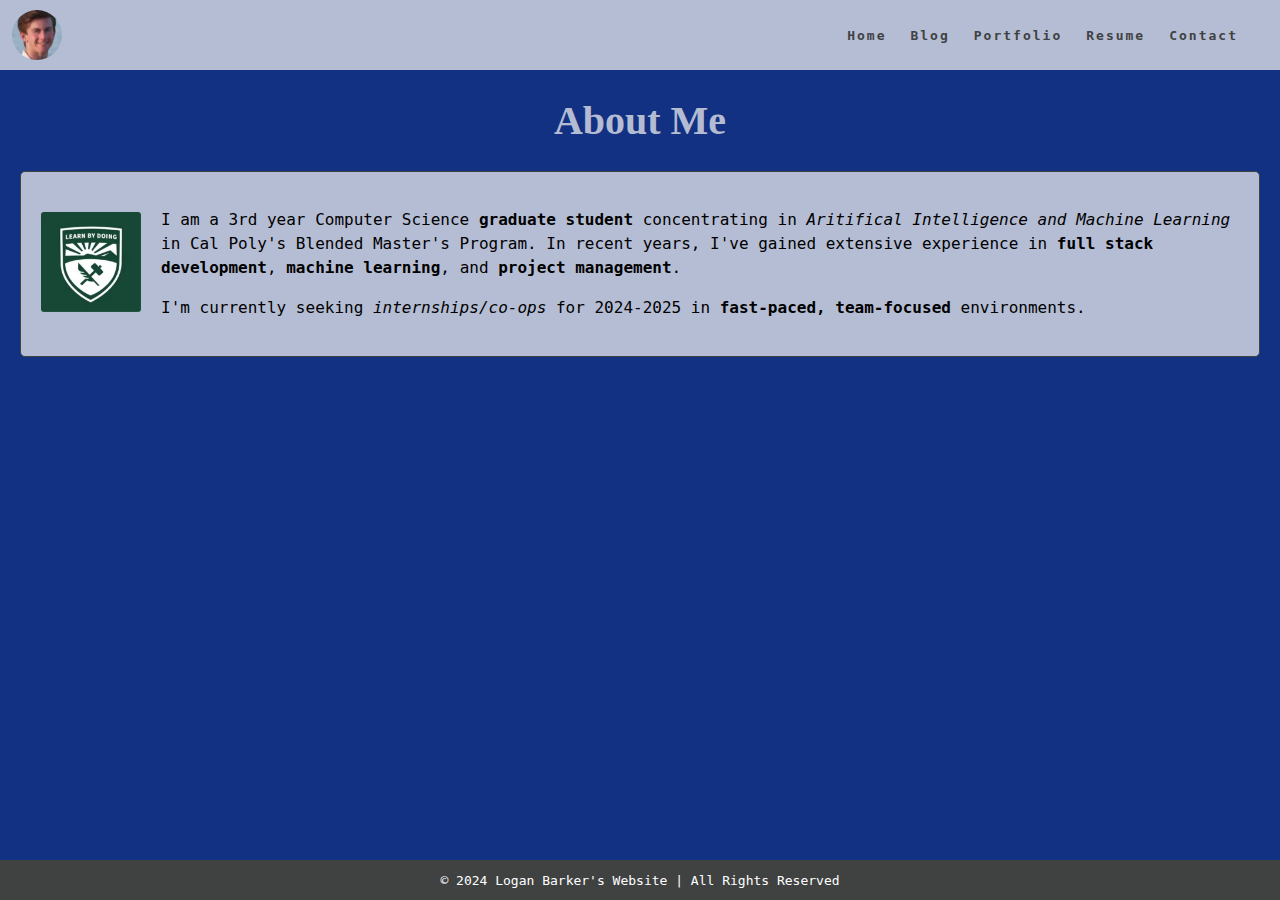
<file: index.html>
<!DOCTYPE html>
<html>
  <head>
    <title>Home</title>
    <link rel="stylesheet" href="styles.css" />
  </head>
  <body>
    <nav class="navbar">
      <a href="index.html"><div class="logo"></div></a>
      <ul class="nav-list">
        <li class="nav-item"><a href="index.html">Home</a></li>
        <li class="nav-item"><a href="blog.html">Blog</a></li>
        <li class="nav-item"><a href="portfolio.html">Portfolio</a></li>
        <li class="nav-item"><a href="resume.html">Resume</a></li>
        <li class="nav-item"><a href="contact.html">Contact</a></li>
      </ul>
    </nav>
    <main>
      <h1 class="page-title">About Me</h1>
      <div class="about">
        <div class="about-image">
          <img
            src="cal-poly-logo.webp"
            alt="Picture of Logan Barker"
            width="100"
          />
        </div>
        <div class="about-text">
          <p>
            I am a 3rd year Computer Science
            <strong>graduate student</strong> concentrating in
            <em>Aritifical Intelligence and Machine Learning</em> in Cal Poly's
            Blended Master's Program. In recent years, I've gained extensive
            experience in <strong>full stack development</strong>,
            <strong>machine learning</strong>, and
            <strong>project management</strong>.
          </p>
          <p>
            I'm currently seeking <em>internships/co-ops</em> for 2024-2025 in
            <strong>fast-paced, team-focused</strong> environments.
          </p>
        </div>
      </div>
    </main>
    <footer class="footer">
      © 2024 Logan Barker's Website | All Rights Reserved
    </footer>
  </body>
</html>
</file>
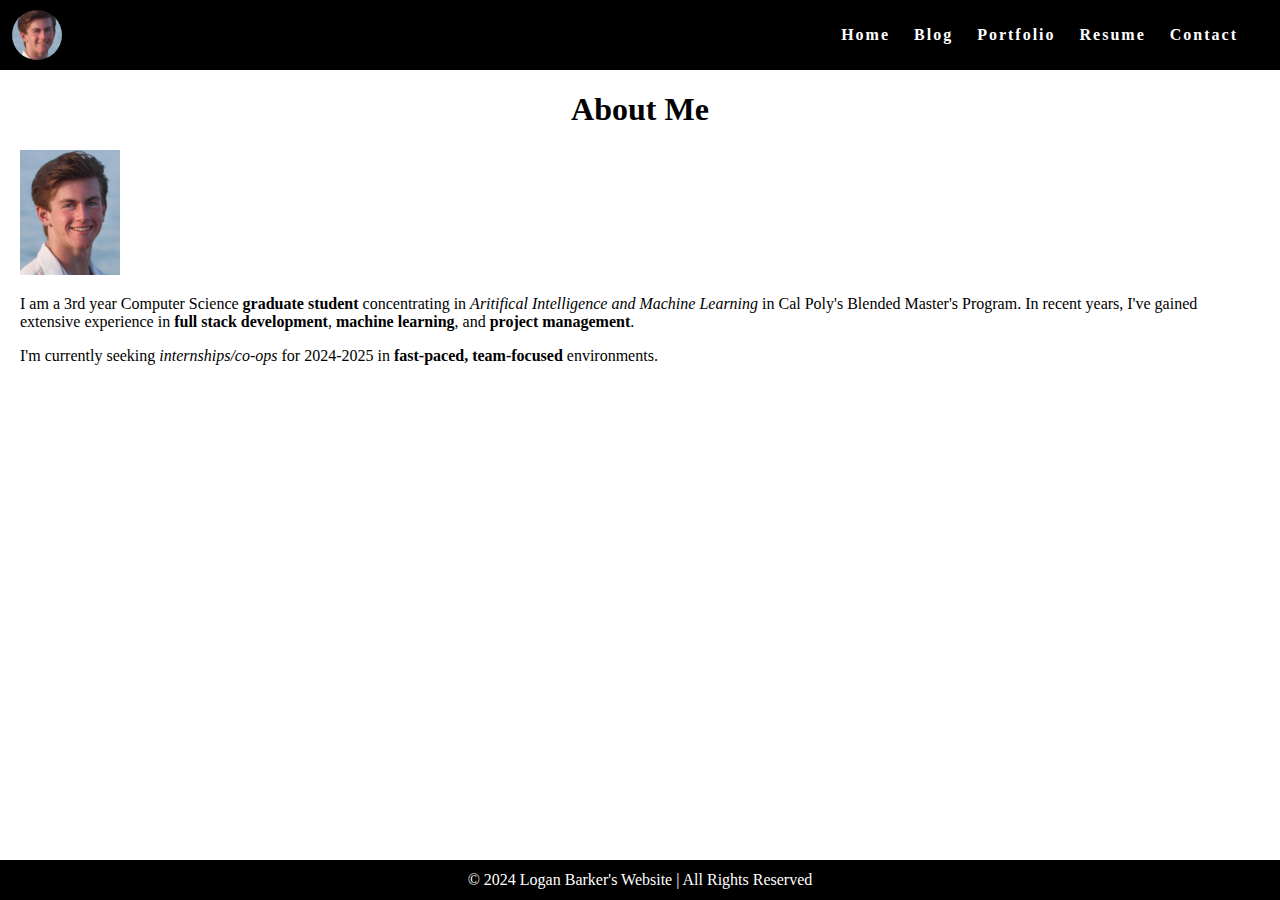
<file: pages/index.html>
<!DOCTYPE html>
<html>
  <head>
    <title>Logan Barker's Website</title>
    <link rel="stylesheet" href="../styling/styles.css" />
  </head>
  <body>
    <nav class="navbar">
      <a href="index.html"><div class="logo"></div></a>
      <ul class="nav-list">
        <li class="nav-item"><a href="index.html">Home</a></li>
        <li class="nav-item"><a href="blog.html">Blog</a></li>
        <li class="nav-item"><a href="portfolio.html">Portfolio</a></li>
        <li class="nav-item"><a href="resume.html">Resume</a></li>
        <li class="nav-item"><a href="contact.html">Contact</a></li>
      </ul>
    </nav>
    <main>
      <h1 class="page-title">About Me</h1>
      <div class="about">
        <div class="about-image">
          <img
            src="../assets/profile-photo.jpeg"
            alt="Picture of Logan Barker"
            width="100"
          />
        </div>
        <div class="about-text">
          <p>
            I am a 3rd year Computer Science
            <strong>graduate student</strong> concentrating in
            <em>Aritifical Intelligence and Machine Learning</em> in Cal Poly's
            Blended Master's Program. In recent years, I've gained extensive
            experience in <strong>full stack development</strong>,
            <strong>machine learning</strong>, and
            <strong>project management</strong>.
          </p>
          <p>
            I'm currently seeking <em>internships/co-ops</em> for 2024-2025 in
            <strong>fast-paced, team-focused</strong> environments.
          </p>
        </div>
      </div>
    </main>
    <footer class="footer">
      © 2024 Logan Barker's Website | All Rights Reserved
    </footer>
  </body>
</html>
</file>
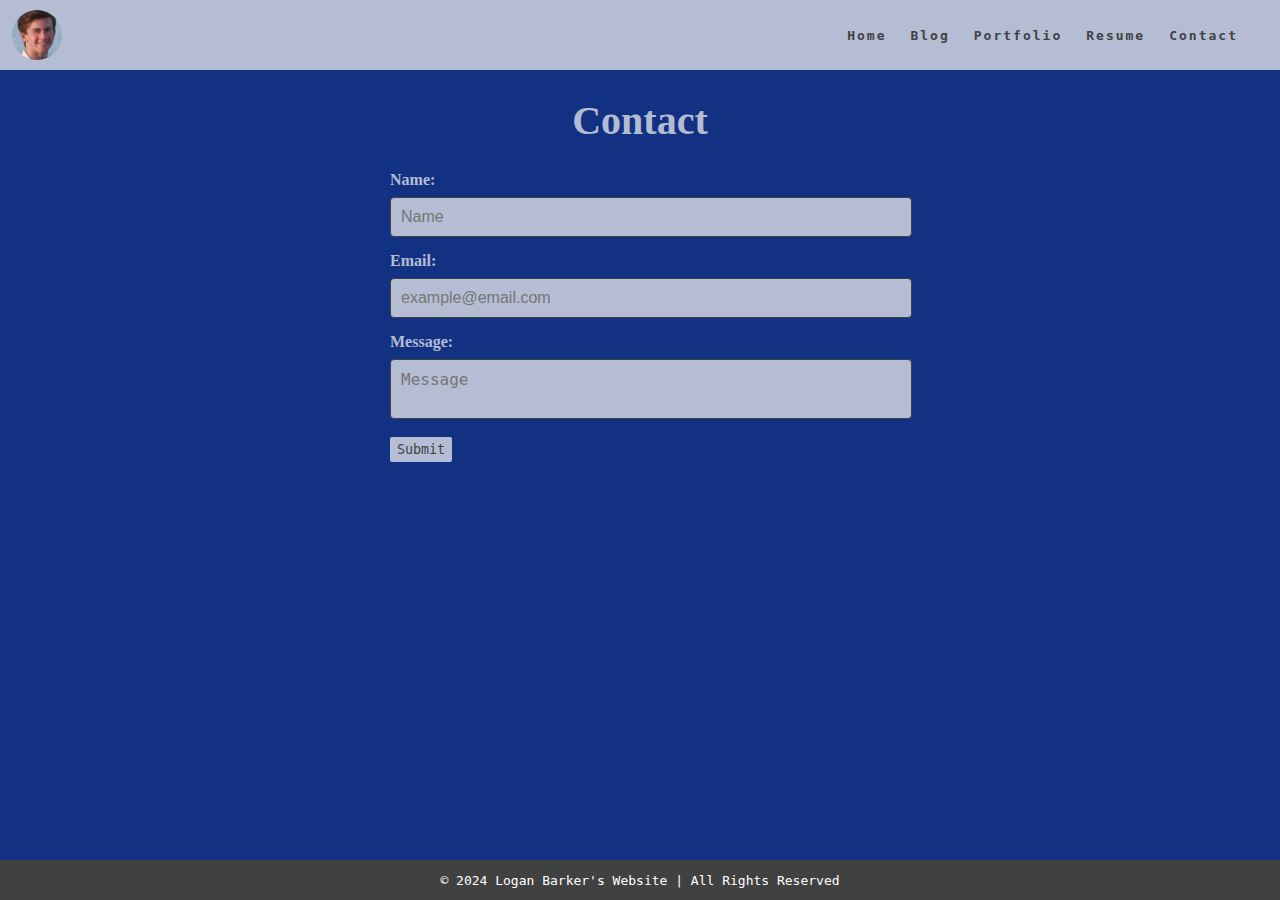
<file: contact.html>
<!DOCTYPE html>
<html>
  <head>
    <title>Contact</title>
    <link rel="stylesheet" href="styles.css" />
  </head>
  <body>
    <nav class="navbar">
      <a href="index.html"><div class="logo"></div></a>
      <ul class="nav-list">
        <li class="nav-item"><a href="index.html">Home</a></li>
        <li class="nav-item"><a href="blog.html">Blog</a></li>
        <li class="nav-item"><a href="portfolio.html">Portfolio</a></li>
        <li class="nav-item"><a href="resume.html">Resume</a></li>
        <li class="nav-item"><a href="contact.html">Contact</a></li>
      </ul>
    </nav>
    <main>
      <h1 class="page-title">Contact</h1>
      <form id="contact-form">
        <label for="name">Name: </label>
        <input type="text" id="name" name="name" placeholder="Name" required />
        <label for="email">Email: </label>
        <input
          type="email"
          id="email"
          name="email"
          placeholder="example@email.com"
          required
        />
        <label for="message">Message: </label>
        <textarea
          id="message"
          name="message"
          placeholder="Message"
          required
        ></textarea>
        <input type="submit" value="Submit" class="button" />
      </form>
    </main>
    <footer class="footer">
      © 2024 Logan Barker's Website | All Rights Reserved
    </footer>
  </body>
</html>
</file>
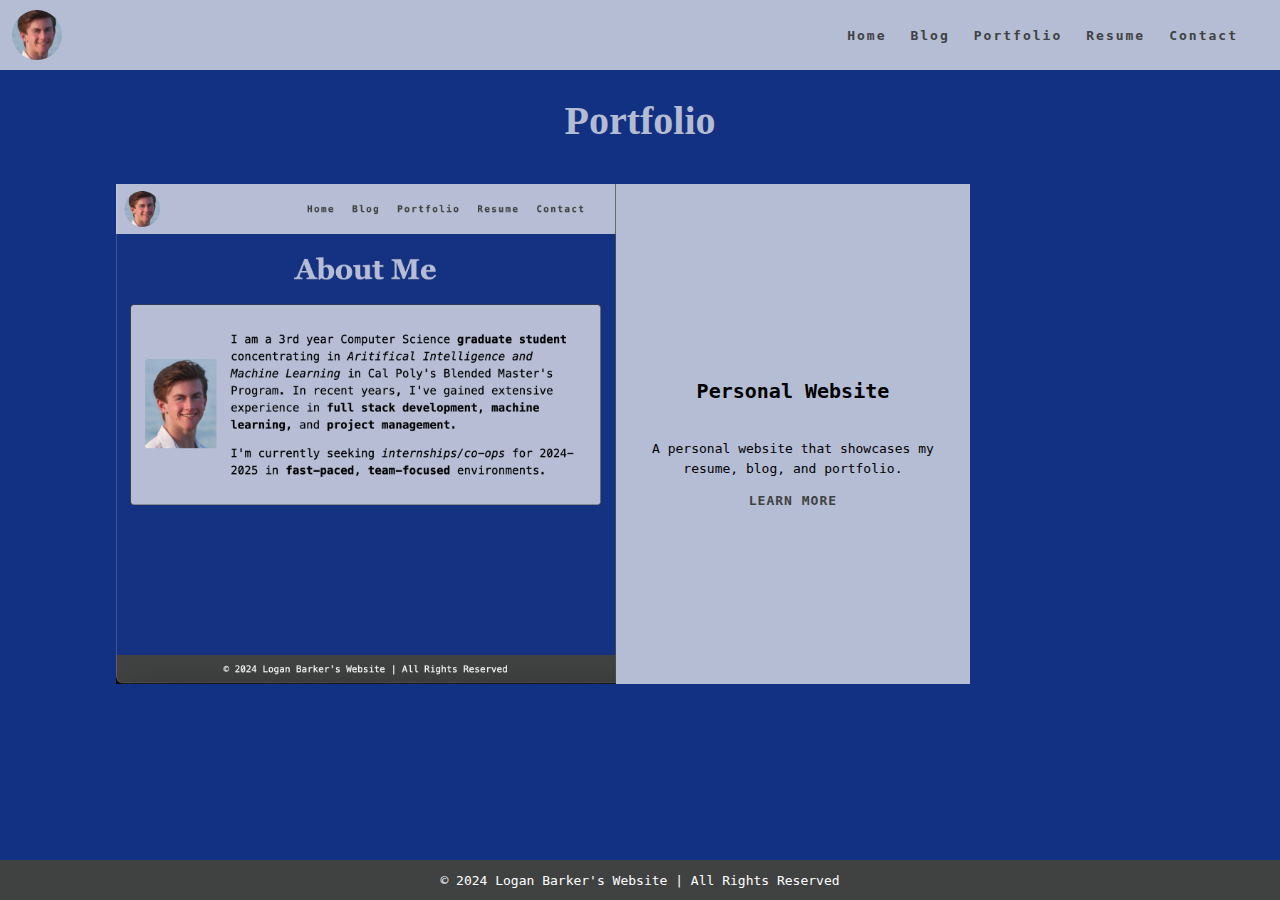
<file: portfolio.html>
<!DOCTYPE html>
<html>
  <head>
    <title>Portfolio</title>
    <link rel="stylesheet" href="styles.css" />
  </head>
  <body>
    <nav class="navbar">
      <a href="index.html"><div class="logo"></div></a>
      <ul class="nav-list">
        <li class="nav-item"><a href="index.html">Home</a></li>
        <li class="nav-item"><a href="blog.html">Blog</a></li>
        <li class="nav-item"><a href="portfolio.html">Portfolio</a></li>
        <li class="nav-item"><a href="resume.html">Resume</a></li>
        <li class="nav-item"><a href="contact.html">Contact</a></li>
      </ul>
    </nav>
    <main>
      <h1 class="page-title">Portfolio</h1>
      <div class="project">
        <a href="index.html"
          ><img src="personal-website.png" alt="Pesronal Website" width="300" class="project-image"
        /></a>
        <div class="project-details">
            <div class="project-name">
                <p><strong>Personal Website</strong></p>
            </div>
            <div class="project-description">
              <p>A personal website that showcases my resume, blog, and portfolio.</p>
            </div>
            <a href="index.html">LEARN MORE</a>
      </div>
    </main>
    <br>
    <footer class="footer">
      © 2024 Logan Barker's Website | All Rights Reserved
    </footer>
  </body>
</html>
</file>
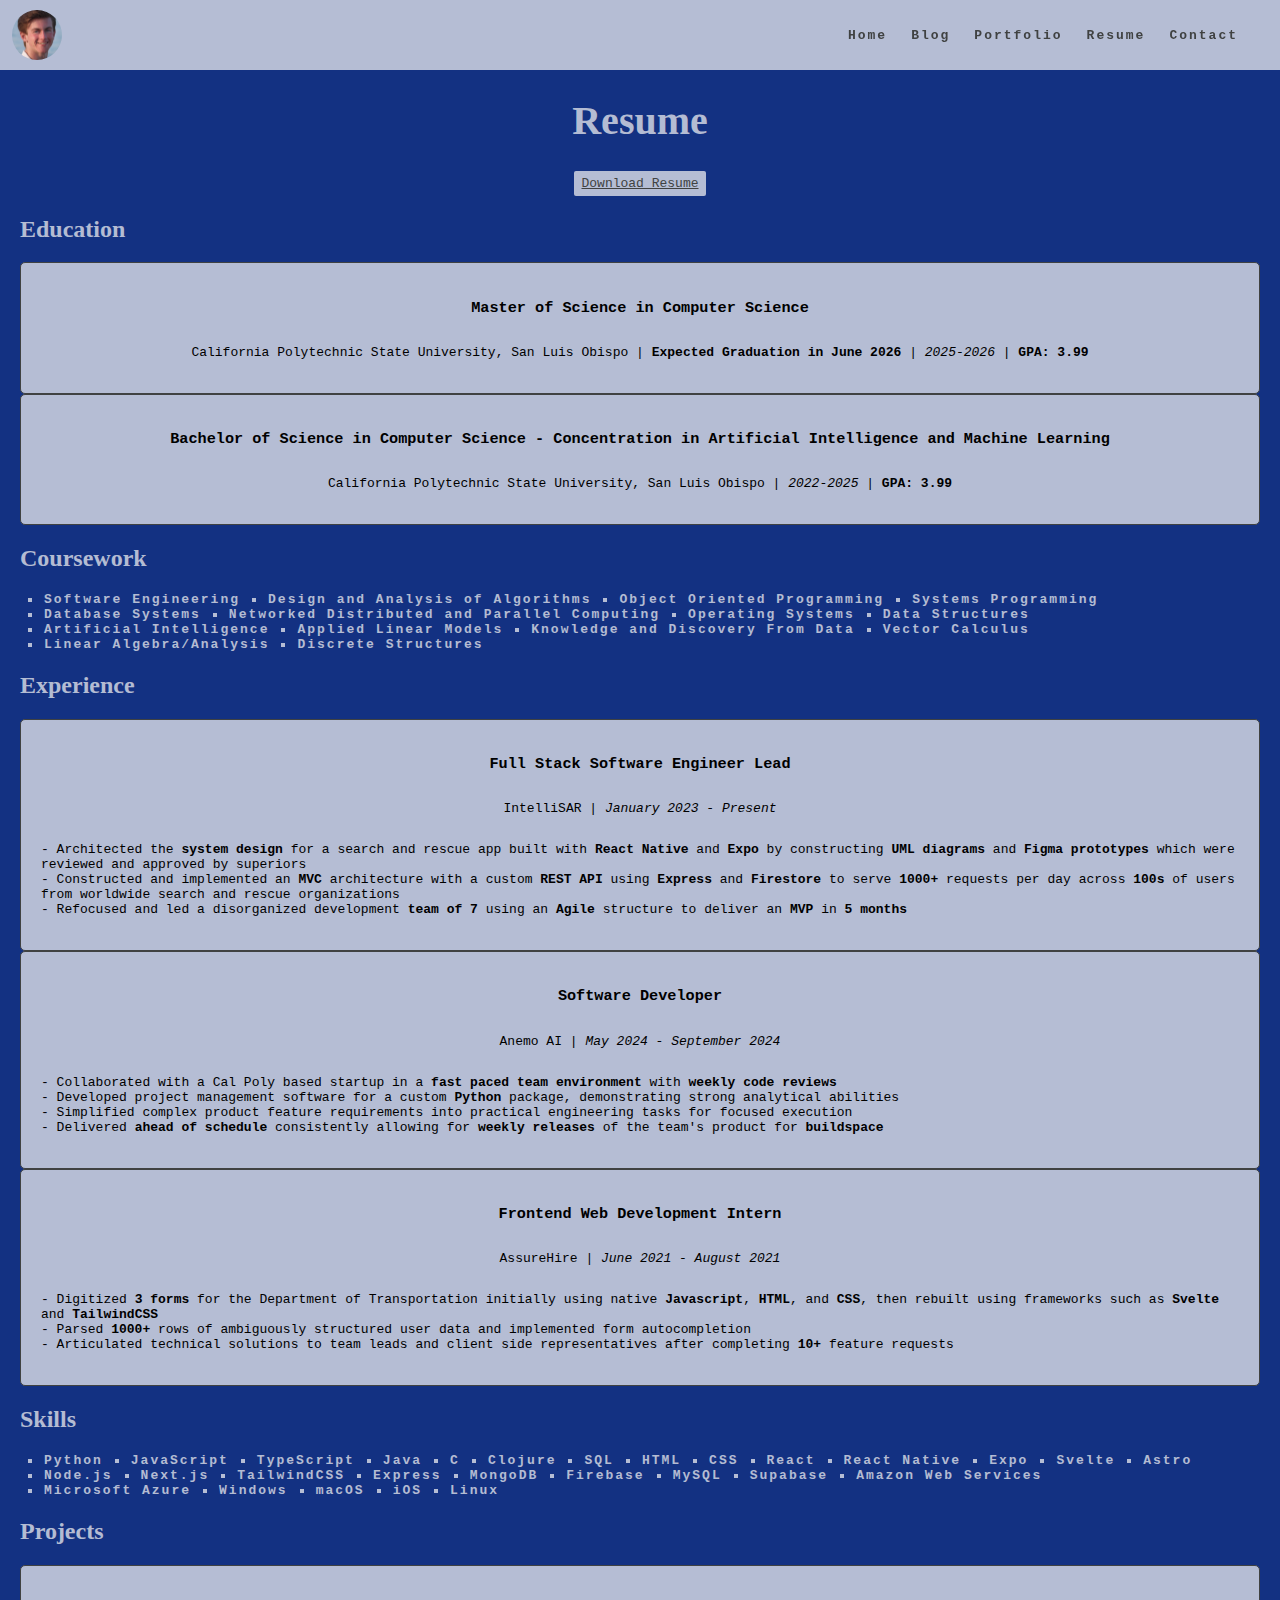
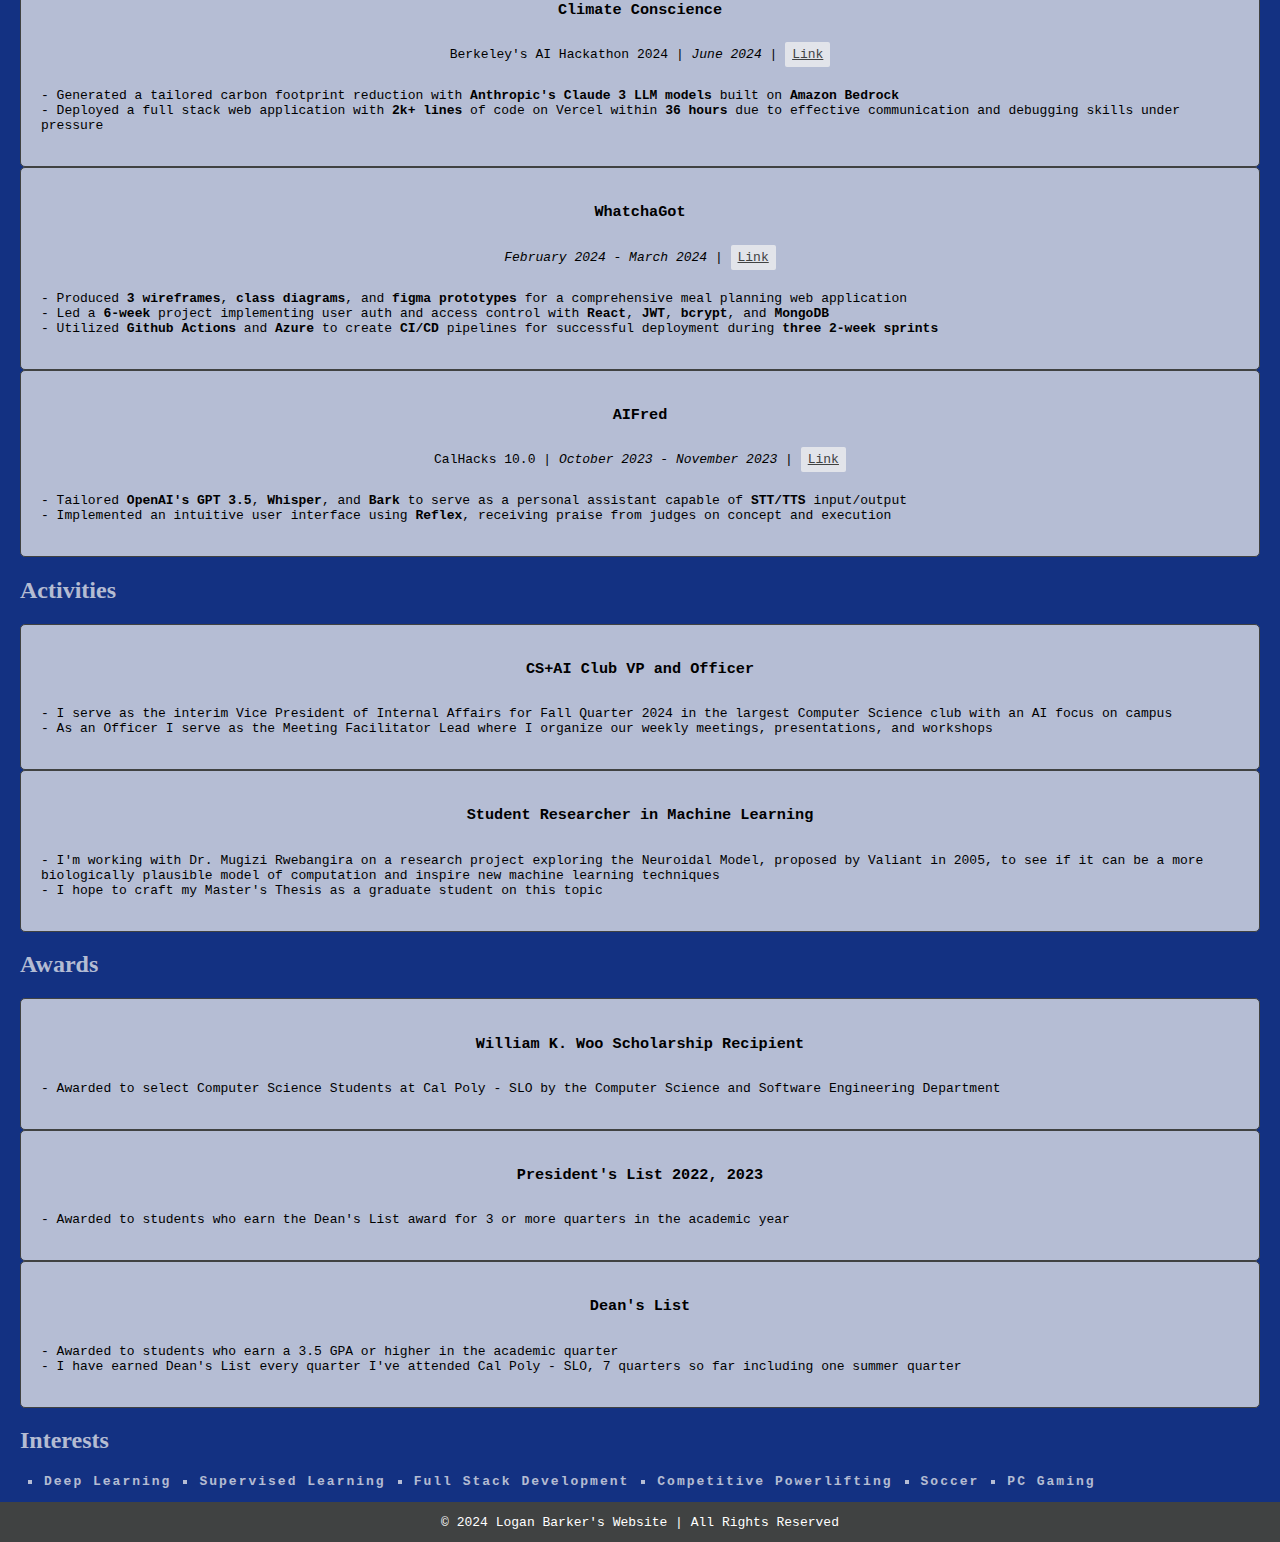
<file: resume.html>
<!DOCTYPE html>
<html>
  <head>
    <title>Resume</title>
    <link rel="stylesheet" href="styles.css" />
  </head>
  <body>
    <nav class="navbar">
      <a href="index.html"><div class="logo"></div></a>
      <ul class="nav-list">
        <li class="nav-item"><a href="index.html">Home</a></li>
        <li class="nav-item"><a href="blog.html">Blog</a></li>
        <li class="nav-item"><a href="portfolio.html">Portfolio</a></li>
        <li class="nav-item"><a href="resume.html">Resume</a></li>
        <li class="nav-item"><a href="contact.html">Contact</a></li>
      </ul>
    </nav>
    <main>
      <h1 class="page-title">Resume</h1>
      <a href="Logan-Barker-SWE-Resume.pdf" class="button" download
        >Download Resume</a
      >
      <div class="resume">
        <section class="section">
          <h2 class="section-title">Education</h2>
          <div class="entry">
            <h3 class="entry-title">Master of Science in Computer Science</h3>
            <p class="entry-info">
              California Polytechnic State University, San Luis Obispo |
              <strong>Expected Graduation in June 2026</strong> |
              <em>2025-2026</em> |
              <strong>GPA: 3.99</strong>
            </p>
          </div>
          <div class="entry">
            <h3 class="entry-title">
              Bachelor of Science in Computer Science - Concentration in
              Artificial Intelligence and Machine Learning
            </h3>
            <p class="entry-info">
              California Polytechnic State University, San Luis Obispo |
              <em>2022-2025</em> | <strong>GPA: 3.99</strong>
            </p>
          </div>
        </section>
        <section class="section">
          <h2 class="section-title">Coursework</h2>
          <ul class="course-list">
            <li class="course">Software Engineering</li>
            <li class="course">Design and Analysis of Algorithms</li>

            <li class="course">Object Oriented Programming</li>
            <li class="course">Systems Programming</li>
            <li class="course">Database Systems</li>
            <li class="course">Networked Distributed and Parallel Computing</li>
            <li class="course">Operating Systems</li>
            <li class="course">Data Structures</li>
            <li class="course">Artificial Intelligence</li>
            <li class="course">Applied Linear Models</li>
            <li class="course">Knowledge and Discovery From Data</li>
            <li class="course">Vector Calculus</li>
            <li class="course">Linear Algebra/Analysis</li>
            <li class="course">Discrete Structures</li>
          </ul>
        </section>
        <section class="section">
          <h2 class="section-title">Experience</h2>
          <div class="entry">
            <h3 class="entry-title">Full Stack Software Engineer Lead</h3>
            <p class="entry-info">
              IntelliSAR | <em>January 2023 - Present</em>
            </p>
            <p class="entry-description">
              - Architected the <strong>system design</strong> for a search and
              rescue app built with <strong>React Native</strong> and
              <strong>Expo</strong> by constructing
              <strong>UML diagrams</strong> and
              <strong>Figma prototypes</strong> which were reviewed and approved
              by superiors
              <br />
              - Constructed and implemented an <strong>MVC</strong> architecture
              with a custom <strong>REST API</strong> using
              <strong>Express</strong> and <strong>Firestore</strong> to serve
              <strong>1000+</strong> requests per day across
              <strong>100s</strong> of users from worldwide search and rescue
              organizations
              <br />
              - Refocused and led a disorganized development
              <strong>team of 7</strong> using an
              <strong>Agile</strong> structure to deliver an
              <strong>MVP</strong> in <strong>5 months</strong>
            </p>
          </div>
          <div class="entry">
            <h3 class="entry-title">Software Developer</h3>
            <p class="entry-info">
              Anemo AI | <em>May 2024 - September 2024</em>
            </p>
            <p class="entry-description">
              - Collaborated with a Cal Poly based startup in a
              <strong>fast paced team environment</strong> with
              <strong>weekly code reviews</strong>
              <br />
              - Developed project management software for a custom
              <strong>Python</strong>
              package, demonstrating strong analytical abilities
              <br />
              - Simplified complex product feature requirements into practical
              engineering tasks for focused execution
              <br />
              - Delivered <strong>ahead of schedule</strong> consistently
              allowing for <strong>weekly releases</strong> of the team's
              product for <strong>buildspace</strong>
            </p>
          </div>
          <div class="entry">
            <h3 class="entry-title">Frontend Web Development Intern</h3>
            <p class="entry-info">
              AssureHire | <em>June 2021 - August 2021</em>
            </p>
            <p class="entry-description">
              - Digitized <strong>3 forms</strong> for the Department of
              Transportation initially using native <strong>Javascript</strong>,
              <strong>HTML</strong>, and <strong>CSS</strong>, then rebuilt
              using frameworks such as <strong>Svelte</strong> and
              <strong>TailwindCSS</strong>
              <br />
              - Parsed <strong>1000+</strong> rows of ambiguously structured
              user data and implemented form autocompletion
              <br />
              - Articulated technical solutions to team leads and client side
              representatives after completing <strong>10+</strong> feature
              requests
            </p>
          </div>
        </section>
        <section class="section">
          <h2 class="section-title">Skills</h2>
          <ul class="skill-list">
            <li class="skill">Python</li>
            <li class="skill">JavaScript</li>
            <li class="skill">TypeScript</li>
            <li class="skill">Java</li>
            <li class="skill">C</li>
            <li class="skill">Clojure</li>
            <li class="skill">SQL</li>
            <li class="skill">HTML</li>
            <li class="skill">CSS</li>
            <li class="skill">React</li>
            <li class="skill">React Native</li>
            <li class="skill">Expo</li>
            <li class="skill">Svelte</li>
            <li class="skill">Astro</li>
            <li class="skill">Node.js</li>
            <li class="skill">Next.js</li>
            <li class="skill">TailwindCSS</li>
            <li class="skill">Express</li>
            <li class="skill">MongoDB</li>
            <li class="skill">Firebase</li>
            <li class="skill">MySQL</li>
            <li class="skill">Supabase</li>
            <li class="skill">Amazon Web Services</li>
            <li class="skill">Microsoft Azure</li>
            <li class="skill">Windows</li>
            <li class="skill">macOS</li>
            <li class="skill">iOS</li>
            <li class="skill">Linux</li>
          </ul>
        </section>
        <section class="section">
          <h2 class="section-title">Projects</h2>
          <div class="entry">
            <h3 class="entry-title">Climate Conscience</h3>
            <p class="entry-info">
              Berkeley's AI Hackathon 2024 | <em>June 2024</em> |
              <a href="https://github.com/ljbarker/ClimateConscience">Link</a>
            </p>
            <p class="entry-description">
              - Generated a tailored carbon footprint reduction with
              <strong>Anthropic's Claude 3 LLM models</strong> built on
              <strong>Amazon Bedrock</strong>
              <br />
              - Deployed a full stack web application with
              <strong>2k+ lines</strong> of code on Vercel within
              <strong>36 hours</strong> due to effective communication and
              debugging skills under pressure
            </p>
          </div>
          <div class="entry">
            <h3 class="entry-title">WhatchaGot</h3>
            <p class="entry-info">
              <em>February 2024 - March 2024</em> |
              <a href="https://github.com/ljbarker/WhatchaGot">Link</a>
            </p>
            <p class="entry-description">
              - Produced <strong>3 wireframes</strong>,
              <strong>class diagrams</strong>, and
              <strong>figma prototypes</strong> for a comprehensive meal
              planning web application
              <br />
              - Led a <strong>6-week</strong> project implementing user auth and
              access control with <strong>React</strong>, <strong>JWT</strong>,
              <strong>bcrypt</strong>, and <strong>MongoDB</strong>
              <br />
              - Utilized <strong>Github Actions</strong> and
              <strong>Azure</strong> to create <strong>CI/CD</strong> pipelines
              for successful deployment during
              <strong>three 2-week sprints</strong>
            </p>
          </div>
          <div class="entry">
            <h3 class="entry-title">AIFred</h3>
            <p class="entry-info">
              CalHacks 10.0 | <em>October 2023 - November 2023</em> |
              <a href="https://github.com/SilveerDusk/calhacks">Link</a>
            </p>
            <p class="entry-description">
              - Tailored <strong>OpenAI's GPT 3.5</strong>,
              <strong>Whisper</strong>, and <strong>Bark</strong> to serve as a
              personal assistant capable of
              <strong>STT/TTS</strong> input/output
              <br />
              - Implemented an intuitive user interface using
              <strong>Reflex</strong>, receiving praise from judges on concept
              and execution
            </p>
          </div>
        </section>
        <section class="section">
          <h2 class="section-title">Activities</h2>
          <div class="entry">
            <h3 class="entry-title">CS+AI Club VP and Officer</h3>
            <p class="entry-description">
              - I serve as the interim Vice President of Internal Affairs for
              Fall Quarter 2024 in the largest Computer Science club with an AI
              focus on campus
              <br />
              - As an Officer I serve as the Meeting Facilitator Lead where I
              organize our weekly meetings, presentations, and workshops
            </p>
          </div>
          <div class="entry">
            <h3 class="entry-title">Student Researcher in Machine Learning</h3>
            <p class="entry-description">
              - I'm working with Dr. Mugizi Rwebangira on a research project
              exploring the Neuroidal Model, proposed by Valiant in 2005, to see
              if it can be a more biologically plausible model of computation
              and inspire new machine learning techniques
              <br />
              - I hope to craft my Master's Thesis as a graduate student on this
              topic
            </p>
          </div>
        </section>
        <section class="section">
          <h2 class="section-title">Awards</h2>
          <div class="entry">
            <h3 class="entry-title">William K. Woo Scholarship Recipient</h3>
            <p class="entry-description">
              - Awarded to select Computer Science Students at Cal Poly - SLO by
              the Computer Science and Software Engineering Department
            </p>
          </div>
          <div class="entry">
            <h3 class="entry-title">President's List 2022, 2023</h3>
            <p class="entry-description">
              - Awarded to students who earn the Dean's List award for 3 or more
              quarters in the academic year
            </p>
          </div>
          <div class="entry">
            <h3 class="entry-title">Dean's List</h3>
            <p class="entry-description">
              - Awarded to students who earn a 3.5 GPA or higher in the academic
              quarter
              <br />
              - I have earned Dean's List every quarter I've attended Cal Poly -
              SLO, 7 quarters so far including one summer quarter
            </p>
          </div>
        </section>
        <section class="section">
          <h2 class="section-title">Interests</h2>
          <ul class="interest-list">
            <li class="interest">Deep Learning</li>
            <li class="interest">Supervised Learning</li>
            <li class="interest">Full Stack Development</li>
            <li class="interest">Competitive Powerlifting</li>
            <li class="interest">Soccer</li>
            <li class="interest">PC Gaming</li>
          </ul>
        </section>
      </div>
    </main>
    <footer class="footer">
      © 2024 Logan Barker's Website | All Rights Reserved
    </footer>
  </body>
</html>
</file>
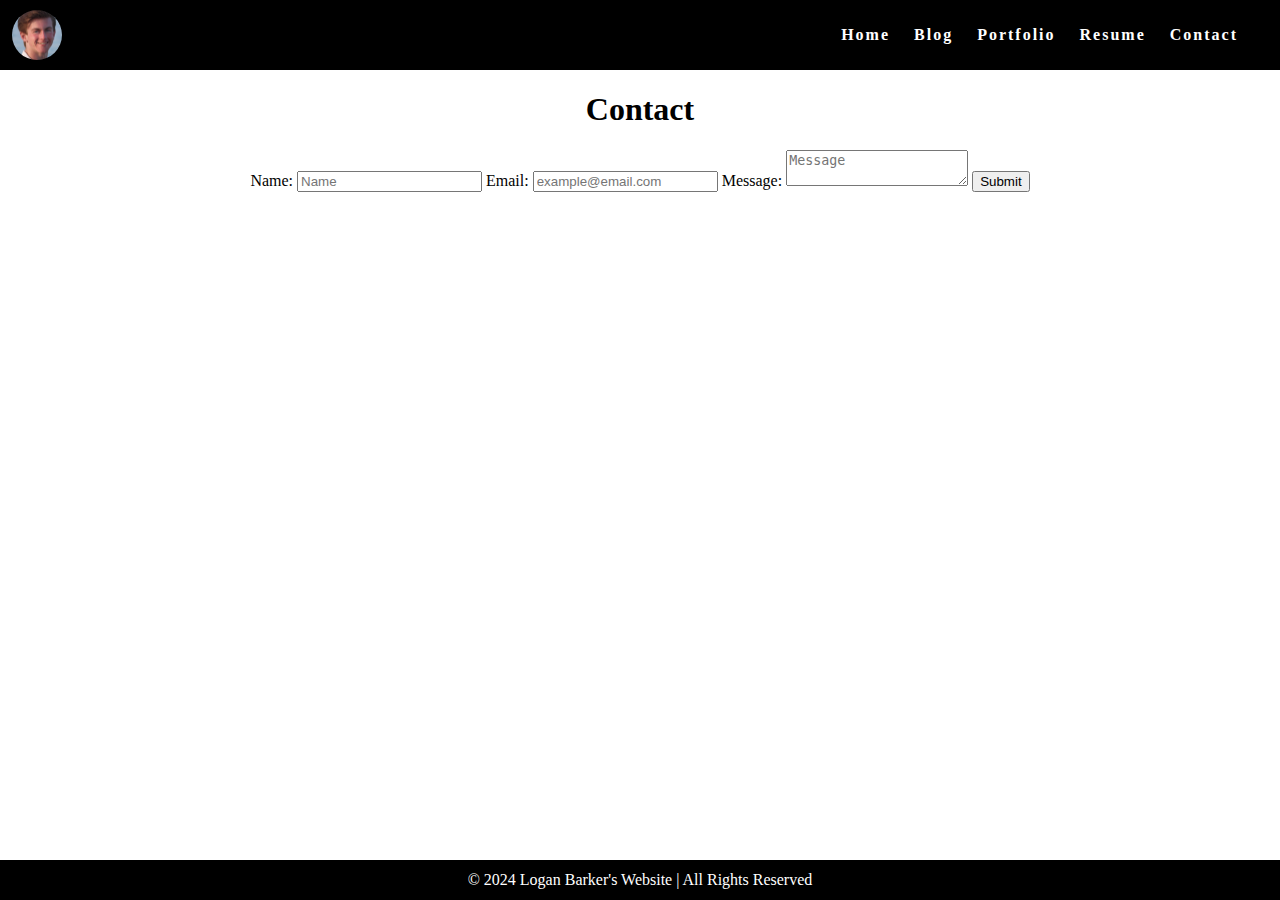
<file: pages/contact.html>
<!DOCTYPE html>
<html>
  <head>
    <title>Contact</title>
    <link rel="stylesheet" href="../styling/styles.css" />
  </head>
  <body>
    <nav class="navbar">
      <a href="index.html"><div class="logo"></div></a>
      <ul class="nav-list">
        <li class="nav-item"><a href="index.html">Home</a></li>
        <li class="nav-item"><a href="blog.html">Blog</a></li>
        <li class="nav-item"><a href="portfolio.html">Portfolio</a></li>
        <li class="nav-item"><a href="resume.html">Resume</a></li>
        <li class="nav-item"><a href="contact.html">Contact</a></li>
      </ul>
    </nav>
    <main>
      <h1 class="page-title">Contact</h1>
      <form id="contact-form">
        <label for="name">Name: </label>
        <input type="text" id="name" name="name" placeholder="Name" required />
        <label for="email">Email: </label>
        <input
          type="email"
          id="email"
          name="email"
          placeholder="example@email.com"
          required
        />
        <label for="message">Message: </label>
        <textarea
          id="message"
          name="message"
          placeholder="Message"
          required
        ></textarea>
        <input type="submit" value="Submit" />
      </form>
    </main>
    <footer class="footer">
      © 2024 Logan Barker's Website | All Rights Reserved
    </footer>
  </body>
</html>
</file>
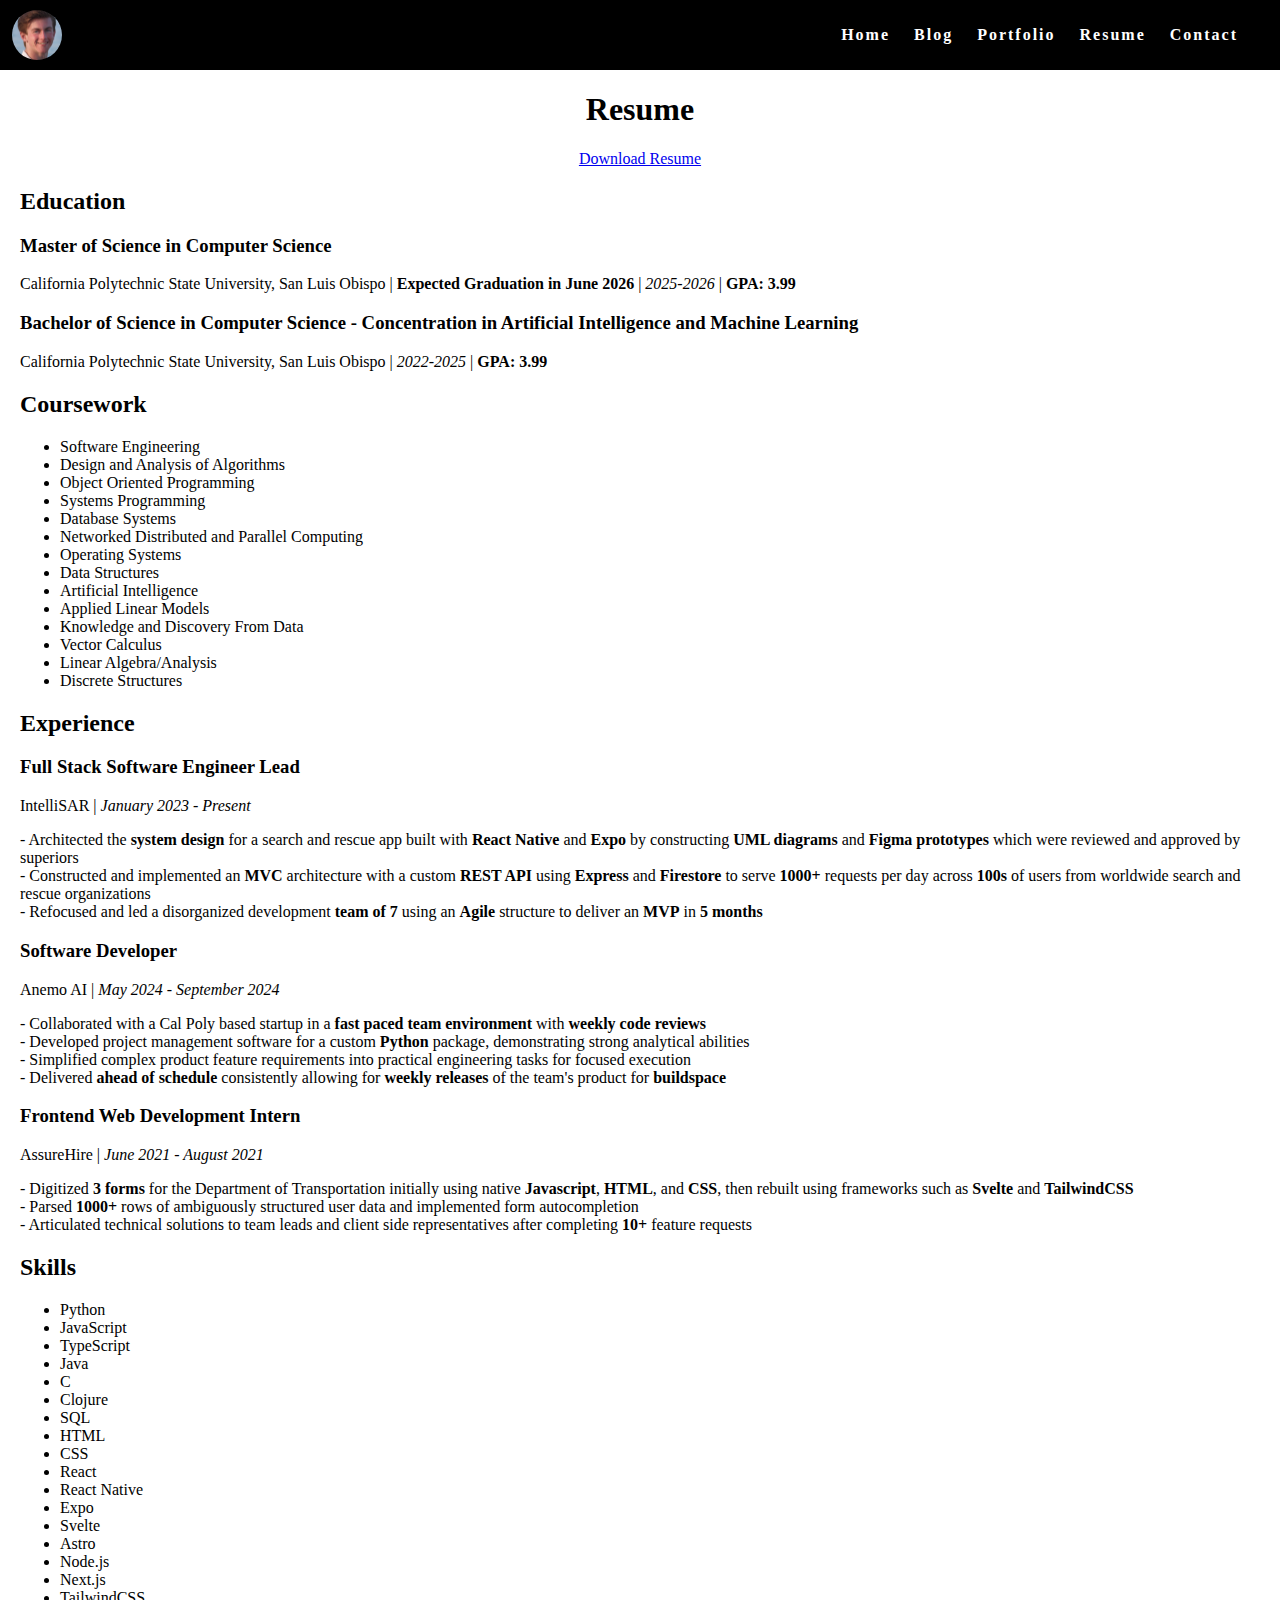
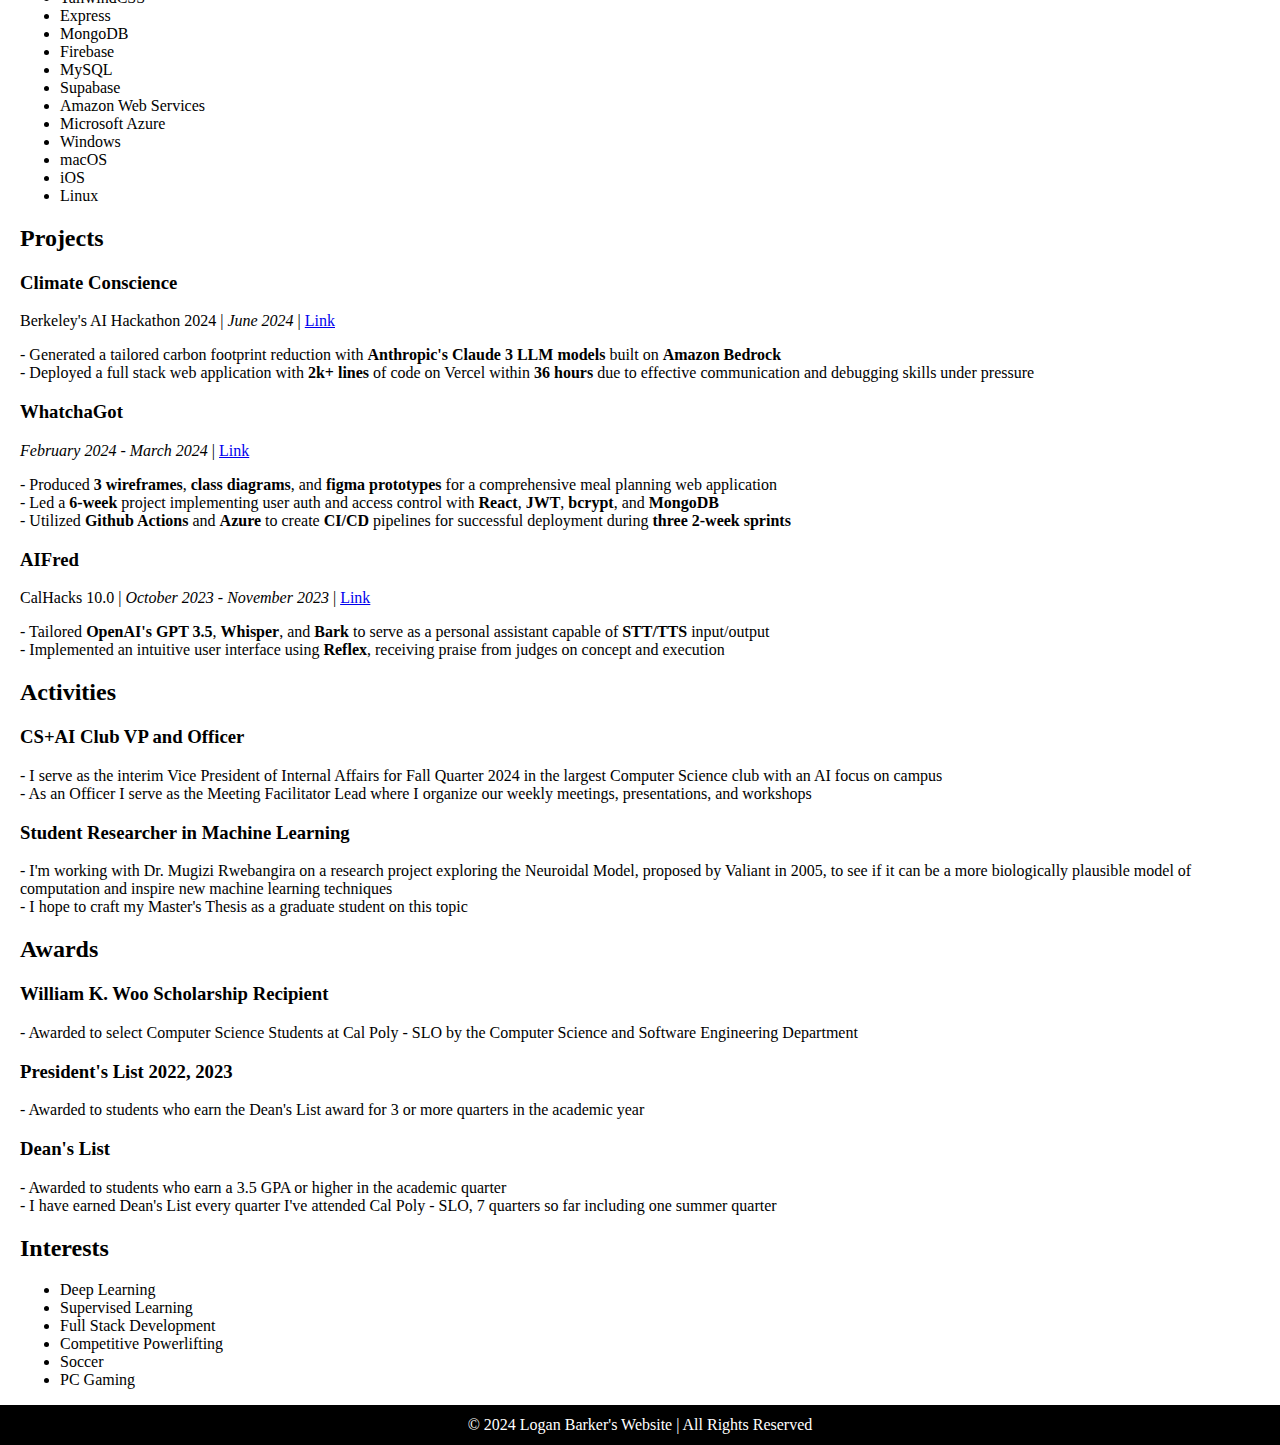
<file: pages/resume.html>
<!DOCTYPE html>
<html>
  <head>
    <title>Resume</title>
    <link rel="stylesheet" href="../styling/styles.css" />
  </head>
  <body>
    <nav class="navbar">
      <a href="index.html"><div class="logo"></div></a>
      <ul class="nav-list">
        <li class="nav-item"><a href="index.html">Home</a></li>
        <li class="nav-item"><a href="blog.html">Blog</a></li>
        <li class="nav-item"><a href="portfolio.html">Portfolio</a></li>
        <li class="nav-item"><a href="resume.html">Resume</a></li>
        <li class="nav-item"><a href="contact.html">Contact</a></li>
      </ul>
    </nav>
    <main>
      <h1 class="page-title">Resume</h1>
      <a href="Logan-Barker-SWE-Resume.pdf" download>Download Resume</a>
      <div class="resume">
        <section class="section">
          <h2 class="section-title">Education</h2>
          <div class="entry">
            <h3 class="entry-title">Master of Science in Computer Science</h3>
            <p class="entry-info">
              California Polytechnic State University, San Luis Obispo |
              <strong>Expected Graduation in June 2026</strong> |
              <em>2025-2026</em> |
              <strong>GPA: 3.99</strong>
            </p>
          </div>
          <div class="entry">
            <h3 class="entry-title">
              Bachelor of Science in Computer Science - Concentration in
              Artificial Intelligence and Machine Learning
            </h3>
            <p class="entry-info">
              California Polytechnic State University, San Luis Obispo |
              <em>2022-2025</em> | <strong>GPA: 3.99</strong>
            </p>
          </div>
        </section>
        <section class="section">
          <h2 class="section-title">Coursework</h2>
          <ul class="course-list">
            <li class="course">Software Engineering</li>
            <li class="course">Design and Analysis of Algorithms</li>

            <li class="course">Object Oriented Programming</li>
            <li class="course">Systems Programming</li>
            <li class="course">Database Systems</li>
            <li class="course">Networked Distributed and Parallel Computing</li>
            <li class="course">Operating Systems</li>
            <li class="course">Data Structures</li>
            <li class="course">Artificial Intelligence</li>
            <li class="course">Applied Linear Models</li>
            <li class="course">Knowledge and Discovery From Data</li>
            <li class="course">Vector Calculus</li>
            <li class="course">Linear Algebra/Analysis</li>
            <li class="course">Discrete Structures</li>
          </ul>
        </section>
        <section class="section">
          <h2 class="section-title">Experience</h2>
          <div class="entry">
            <h3 class="entry-title">Full Stack Software Engineer Lead</h3>
            <p class="entry-info">
              IntelliSAR | <em>January 2023 - Present</em>
            </p>
            <p class="entry-description">
              - Architected the <strong>system design</strong> for a search and
              rescue app built with <strong>React Native</strong> and
              <strong>Expo</strong> by constructing
              <strong>UML diagrams</strong> and
              <strong>Figma prototypes</strong> which were reviewed and approved
              by superiors
              <br />
              - Constructed and implemented an <strong>MVC</strong> architecture
              with a custom <strong>REST API</strong> using
              <strong>Express</strong> and <strong>Firestore</strong> to serve
              <strong>1000+</strong> requests per day across
              <strong>100s</strong> of users from worldwide search and rescue
              organizations
              <br />
              - Refocused and led a disorganized development
              <strong>team of 7</strong> using an
              <strong>Agile</strong> structure to deliver an
              <strong>MVP</strong> in <strong>5 months</strong>
            </p>
          </div>
          <div class="entry">
            <h3 class="entry-title">Software Developer</h3>
            <p class="entry-info">
              Anemo AI | <em>May 2024 - September 2024</em>
            </p>
            <p class="entry-description">
              - Collaborated with a Cal Poly based startup in a
              <strong>fast paced team environment</strong> with
              <strong>weekly code reviews</strong>
              <br />
              - Developed project management software for a custom
              <strong>Python</strong>
              package, demonstrating strong analytical abilities
              <br />
              - Simplified complex product feature requirements into practical
              engineering tasks for focused execution
              <br />
              - Delivered <strong>ahead of schedule</strong> consistently
              allowing for <strong>weekly releases</strong> of the team's
              product for <strong>buildspace</strong>
            </p>
          </div>
          <div class="entry">
            <h3 class="entry-title">Frontend Web Development Intern</h3>
            <p class="entry-info">
              AssureHire | <em>June 2021 - August 2021</em>
            </p>
            <p class="entry-description">
              - Digitized <strong>3 forms</strong> for the Department of
              Transportation initially using native <strong>Javascript</strong>,
              <strong>HTML</strong>, and <strong>CSS</strong>, then rebuilt
              using frameworks such as <strong>Svelte</strong> and
              <strong>TailwindCSS</strong>
              <br />
              - Parsed <strong>1000+</strong> rows of ambiguously structured
              user data and implemented form autocompletion
              <br />
              - Articulated technical solutions to team leads and client side
              representatives after completing <strong>10+</strong> feature
              requests
            </p>
          </div>
        </section>
        <section class="section">
          <h2 class="section-title">Skills</h2>
          <ul class="skill-list">
            <li class="skill">Python</li>
            <li class="skill">JavaScript</li>
            <li class="skill">TypeScript</li>
            <li class="skill">Java</li>
            <li class="skill">C</li>
            <li class="skill">Clojure</li>
            <li class="skill">SQL</li>
            <li class="skill">HTML</li>
            <li class="skill">CSS</li>
            <li class="skill">React</li>
            <li class="skill">React Native</li>
            <li class="skill">Expo</li>
            <li class="skill">Svelte</li>
            <li class="skill">Astro</li>
            <li class="skill">Node.js</li>
            <li class="skill">Next.js</li>
            <li class="skill">TailwindCSS</li>
            <li class="skill">Express</li>
            <li class="skill">MongoDB</li>
            <li class="skill">Firebase</li>
            <li class="skill">MySQL</li>
            <li class="skill">Supabase</li>
            <li class="skill">Amazon Web Services</li>
            <li class="skill">Microsoft Azure</li>
            <li class="skill">Windows</li>
            <li class="skill">macOS</li>
            <li class="skill">iOS</li>
            <li class="skill">Linux</li>
          </ul>
        </section>
        <section class="section">
          <h2 class="section-title">Projects</h2>
          <div class="entry">
            <h3 class="entry-title">Climate Conscience</h3>
            <p class="entry-info">
              Berkeley's AI Hackathon 2024 | <em>June 2024</em> |
              <a href="https://github.com/ljbarker/ClimateConscience">Link</a>
            </p>
            <p class="entry-description">
              - Generated a tailored carbon footprint reduction with
              <strong>Anthropic's Claude 3 LLM models</strong> built on
              <strong>Amazon Bedrock</strong>
              <br />
              - Deployed a full stack web application with
              <strong>2k+ lines</strong> of code on Vercel within
              <strong>36 hours</strong> due to effective communication and
              debugging skills under pressure
            </p>
          </div>
          <div class="entry">
            <h3 class="entry-title">WhatchaGot</h3>
            <p class="entry-info">
              <em>February 2024 - March 2024</em> |
              <a href="https://github.com/ljbarker/WhatchaGot">Link</a>
            </p>
            <p class="entry-description">
              - Produced <strong>3 wireframes</strong>,
              <strong>class diagrams</strong>, and
              <strong>figma prototypes</strong> for a comprehensive meal
              planning web application
              <br />
              - Led a <strong>6-week</strong> project implementing user auth and
              access control with <strong>React</strong>, <strong>JWT</strong>,
              <strong>bcrypt</strong>, and <strong>MongoDB</strong>
              <br />
              - Utilized <strong>Github Actions</strong> and
              <strong>Azure</strong> to create <strong>CI/CD</strong> pipelines
              for successful deployment during
              <strong>three 2-week sprints</strong>
            </p>
          </div>
          <div class="entry">
            <h3 class="entry-title">AIFred</h3>
            <p class="entry-info">
              CalHacks 10.0 | <em>October 2023 - November 2023</em> |
              <a href="https://github.com/SilveerDusk/calhacks">Link</a>
            </p>
            <p class="entry-description">
              - Tailored <strong>OpenAI's GPT 3.5</strong>,
              <strong>Whisper</strong>, and <strong>Bark</strong> to serve as a
              personal assistant capable of
              <strong>STT/TTS</strong> input/output
              <br />
              - Implemented an intuitive user interface using
              <strong>Reflex</strong>, receiving praise from judges on concept
              and execution
            </p>
          </div>
        </section>
        <section class="section">
          <h2 class="section-title">Activities</h2>
          <div class="entry">
            <h3 class="entry-title">CS+AI Club VP and Officer</h3>
            <p class="entry-description">
              - I serve as the interim Vice President of Internal Affairs for
              Fall Quarter 2024 in the largest Computer Science club with an AI
              focus on campus
              <br />
              - As an Officer I serve as the Meeting Facilitator Lead where I
              organize our weekly meetings, presentations, and workshops
            </p>
          </div>
          <div class="entry">
            <h3 class="entry-title">Student Researcher in Machine Learning</h3>
            <p class="entry-description">
              - I'm working with Dr. Mugizi Rwebangira on a research project
              exploring the Neuroidal Model, proposed by Valiant in 2005, to see
              if it can be a more biologically plausible model of computation
              and inspire new machine learning techniques
              <br />
              - I hope to craft my Master's Thesis as a graduate student on this
              topic
            </p>
          </div>
        </section>
        <section class="section">
          <h2 class="section-title">Awards</h2>
          <div class="entry">
            <h3 class="entry-title">William K. Woo Scholarship Recipient</h3>
            <p class="entry-description">
              - Awarded to select Computer Science Students at Cal Poly - SLO by
              the Computer Science and Software Engineering Department
            </p>
          </div>
          <div class="entry">
            <h3 class="entry-title">President's List 2022, 2023</h3>
            <p class="entry-description">
              - Awarded to students who earn the Dean's List award for 3 or more
              quarters in the academic year
            </p>
          </div>
          <div class="entry">
            <h3 class="entry-title">Dean's List</h3>
            <p class="entry-description">
              - Awarded to students who earn a 3.5 GPA or higher in the academic
              quarter
              <br />
              - I have earned Dean's List every quarter I've attended Cal Poly -
              SLO, 7 quarters so far including one summer quarter
            </p>
          </div>
        </section>
        <section class="section">
          <h2 class="section-title">Interests</h2>
          <ul class="interest-list">
            <li class="list-item">Deep Learning</li>
            <li class="list-item">Supervised Learning</li>
            <li class="list-item">Full Stack Development</li>
            <li class="list-item">Competitive Powerlifting</li>
            <li class="list-item">Soccer</li>
            <li class="list-item">PC Gaming</li>
          </ul>
        </section>
      </div>
    </main>
    <footer class="footer">
      © 2024 Logan Barker's Website | All Rights Reserved
    </footer>
  </body>
</html>
</file>
<file: styles.css>
:root {
  /* variables */
  --cg-black: rgb(64, 66, 66);
  --cg-blue: rgb(19, 49, 130);
  --cg-grey: rgba(243, 243, 243, 0.727);
  --cg-white: rgb(255, 255, 255);
}

html {
  height: 100%;
}

body {
  background: var(--cg-blue);
  position: relative;
  min-height: 100vh;
  padding: 0;
  margin: 0;
  font-family: monospace;
}

/* CSS for navigation */

.navbar {
  position: -webkit-sticky;
  position: sticky;
  top: 0;
  width: 100%;
  height: 7%;
  z-index: 10;

  display: flex;
  justify-content: space-between;
  align-items: center;
  text-align: center;

  background-color: var(--cg-grey);
  color: var(--cg-black);
  padding: 0px 0px;

  /* Debug border */
  /* border: solid red; */
}

.nav-list {
  display: flex;
  flex-direction: row;
  position: relative;
  right: 30px;
  list-style: none;

  /* Debug border */
  /* border: solid blue; */
}

.navbar a {
  color: var(--cg-black);
  font-weight: bold;
  margin: 0 12px;
  text-decoration: none;
  letter-spacing: 2px;

  font-family: monospace;
}

.navbar a:hover {
  color: var(--cg-blue);
  text-decoration: underline;
}

.navbar a:active {
  color: var(--cg-blue);
}

.logo {
  width: 50px;
  height: 50px;
  border-radius: 50%;
  margin: 10px 0px 10px 0px;

  background-repeat: no-repeat;
  background-position: center center;
  background-size: cover;
  background-image: url("./profile-photo.jpeg");
}

main {
  padding: 0 20px 40px 20px;
  display: flex;
  flex-direction: column;
  justify-content: center;
  align-items: center;
}

.page-title {
  display: flex;
  justify-content: center;
  font-size: 40px;
  font-family: Georgia;
  color: var(--cg-grey);
}

/* CSS for portfolio grid */

.project {
  display: flex;
  flex-direction: row;
  max-width: 100%;
  margin: 1em 0 2em 0;

  /* Debug border */
  /* border: 2px solid blue; */
}

.item-link {
  width: 70%;

  /* Debug border */
  /* border: 2px solid red; */
}

.project-image {
  object-fit: cover;
  width: 100%;
  height: 500px;
  flex-basis: 50px;
  flex-grow: 2;

  /* Debug border */
  /* border: 2px solid black; */
}

.project-details {
  display: flex;
  background-color: var(--cg-grey);
  width: 30%;
  height: 500px;
  flex-shrink: 1;
  padding: 0 20px;
  margin: 0px;
  line-height: 1.5;
  overflow: scroll;

  flex-direction: column;
  text-align: center;
  justify-content: center;

  /* Debug border */
  /* border: 2px solid green; */
}

.project-details a {
  color: var(--cg-black);
  text-decoration: none;
  font-weight: bold;
  letter-spacing: 1px;
}

.project-details a:hover {
  color: var(--cg-white);
  text-decoration: underline;
}

.project-details {
  font-weight: lighter;
}

.project-name {
  font-weight: bold;
  font-size: 20px;
}

/* CSS for home page */

.about {
  display: flex;
  align-items: center;
  justify-content: space-between;
  padding: 20px;
  background-color: var(--cg-grey);
  border: 1px solid var(--cg-black);
  border-radius: 5px;
  /* box-shadow: 0 0 10px rgba(0, 0, 0, 0.1); */
}

.about-image img {
  max-width: 300px;
  border-radius: 3px;
  /* box-shadow: 0 0 10px rgba(0, 0, 0, 0.2); */
}

.about-text {
  flex: 1;
  margin-left: 20px;
}

.about-text h2 {
  font-size: 24px;
  margin-bottom: 10px;
}

.about-text p {
  font-size: 16px;
  line-height: 1.5;
}

/* CSS for resume page */

.section-title {
  font-size: 24px;
  font-family: Georgia;
  color: var(--cg-grey);
}

.entry {
  display: flex;
  flex-direction: column;
  align-items: center;
  justify-content: center;
  padding: 20px;
  background-color: var(--cg-grey);
  border: 1px solid var(--cg-black);
  border-radius: 5px;
}

.entry-description {
  align-self: start;
}

.course-list,
.skill-list,
.interest-list {
  display: flex;
  flex-direction: row;
  flex-wrap: wrap;
  position: relative;
  right: 30px;
  list-style: square;
}

.course,
.skill,
.interest {
  color: var(--cg-grey);
  font-weight: bold;
  margin: 0 12px;
  text-decoration: none;
  letter-spacing: 2px;
  padding-left: 2px;
  padding-right: 2px;

  font-family: monospace;
}

.button,
.entry-info a {
  background-color: var(--cg-grey);
  border: none;
  color: var(--cg-black);

  font-family: monospace;

  padding: 5px 7px;
  text-align: center;

  border-radius: 2px;
}

.button:hover {
  background-color: var(--cg-white);
}

.button:visited {
  color: var(--cg-black);
}

.resume h2 {
  font-family: Georgia;
}

/* CSS for contact form */

label {
  display: block;
  margin-bottom: 8px;
  font-family: Georgia;
  font-weight: bold;
  color: var(--cg-grey);
}

input[type="text"],
input[type="email"],
textarea {
  width: 100%;
  padding: 10px;
  margin-bottom: 15px;
  background-color: var(--cg-grey);
  border: 1px solid var(--cg-black);
  border-radius: 4px;
  font-size: 16px;
  resize: none;
}

/* Add some spacing to the form */
form {
  width: 500px;
  margin: 0 auto;
}

/* CSS for footer */

.footer {
  display: flex;
  justify-content: center;
  align-items: center;
  background-color: var(--cg-black);
  color: var(--cg-white);
  position: absolute;
  bottom: 0;
  width: 100%;
  height: 2.5rem;
}
</file>
<file: styling/styles.css>
html {
  height: 100%;
}

body {
  background-color: white;
  position: relative;
  min-height: 100vh;
  padding: 0;
  margin: 0;
}

main {
  padding: 0 20px 40px 20px;
  display: flex;
  flex-direction: column;
  justify-content: center;
  align-items: center;
}

/* CSS for navigation bar */

.navbar {
  position: -webkit-sticky;
  position: sticky;
  top: 0;
  width: 100%;
  height: 7%;
  z-index: 10;

  display: flex;
  justify-content: space-between;
  align-items: center;
  text-align: center;

  background-color: black;
  color: white;
  padding: 0px 0px;

  /* Debug border */
  /* border: solid red; */
}

.logo {
  width: 50px;
  height: 50px;
  border-radius: 50%;
  margin: 10px 0px 10px 0px;

  background-repeat: no-repeat;
  background-position: center center;
  background-size: cover;
  background-image: url("../assets/profile-photo.jpeg");
}

.nav-list {
  display: flex;
  flex-direction: row;
  position: relative;
  right: 30px;
  list-style: none;
}

.navbar a {
  color: white;
  font-weight: bold;
  margin: 0 12px;
  text-decoration: none;
  letter-spacing: 2px;
}

/* CSS for page footer */

.footer {
  display: flex;
  justify-content: center;
  align-items: center;
  background-color: black;
  color: white;
  position: absolute;
  bottom: 0;
  width: 100%;
  height: 2.5rem;
}
</file>
